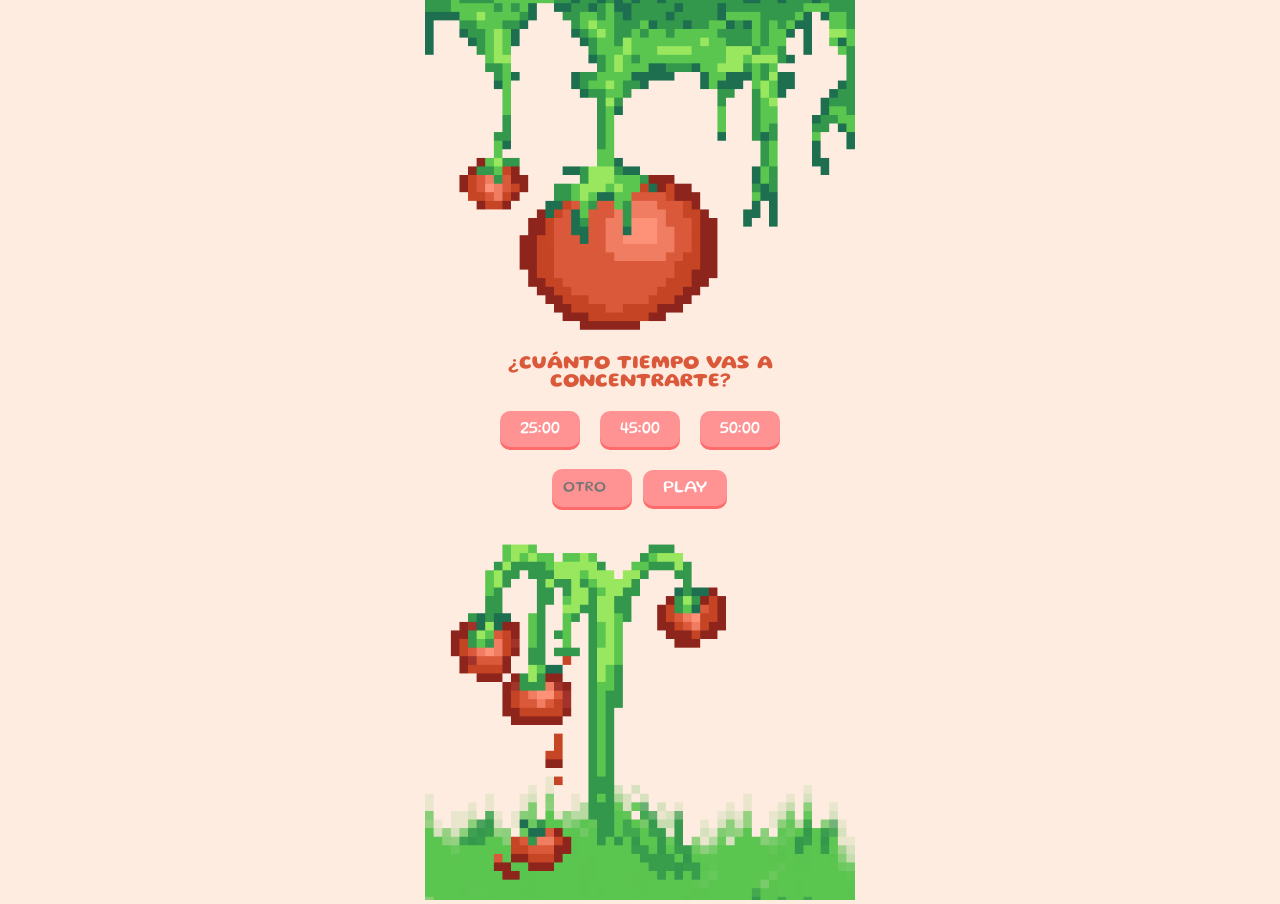
<file: index.html>
<!DOCTYPE html>
<html lang="es">
<head>
    <meta charset="UTF-8">
    <meta name="viewport" content="width=device-width, initial-scale=1.0",viewport-fit=cover">
    <title>MI POMODORO</title>
    <!-- ICONO DE APP -->
     <link rel="icon" href="icono_tomate.png">
    <link rel="apple-touch-icon" href="icono_tomate.png">
    
<link rel="preconnect" href="https://fonts.googleapis.com">
<link rel="preconnect" href="https://fonts.gstatic.com" crossorigin>
<link href="https://fonts.googleapis.com/css2?family=Gluten:wght@700&family=Matemasie&display=swap" rel="stylesheet">    <link rel="stylesheet" href="style.css">
</head>
<body>

    <div class = "pantalla-inicio">
        <img src="fotos/inicio/i1.png" class="i1-imagen" alt="i1">
        <h1> ¿CUÁNTO TIEMPO VAS A CONCENTRARTE?</h1>
        <div class = "botones-tiempo"> 
            <button class = "btn-25">25:00</button>
            <button class = "btn-45">45:00</button>
            <button class = "btn-50">50:00</button>
        </div>
        <div class = "tiempo-elegido">
            <input class="mi-input" type="number" placeholder="OTRO" step="5" min="5" max="120">
            <button class = "btn-otro">PLAY</button>

        </div>


    </div>


    <div class="pomodoro-app oculto">
     <!--   <img src="fotos/tomate/t1.png" class="tomate-imagen" alt="tomate"> -->

    
        <div class = "mensaje-texto">TU PUEDES, MÁS SE PERDIÓ EN LA GUERRA</div>
        <div class = "timer-display"></div>
        <div class = "botones-container">
            <button class="btn-play">▶︎</button>
            <button class="btn-pausa">❚❚</button>
            <button class="btn-meRindo">⏹︎</button>
        </div>
        <div class = "atras">
            <button class="btn-atras">↩︎</button>
        </div>

        <div class = "musica">
            <button class="btn-musica">♫</button>
        </div>
        

        <!-- <div class = "contador-progreso">X X X</div>*/ -->
    
    </div>

    <div class = "pantalla-decision oculto">
        <h2>¡TIEMPO!</h2>

        <div class = "botones-decision">
            <button class = "btn-descanso">DESCANSO</button>
            <button class = "btn-10mas">+10 MIN</button>
        </div>
        <div class = "atras2">
            <button class="btn-atras2">↩︎</button>
        </div>
    </div>





</body>
<script src="script.js"></script>
</html>
</file>
<file: style.css>
/* 1. Centramos todo en la pantalla */
body {
    background-color: #ffece1; /* Un crema rosado muy suave */
    display: flex;
    flex-direction: column;
    align-items: center;
    justify-content: center;
    width: 100vw;
    height: 100dvh;
    max-width: 430px; /* no se estira más de esto (para PC)*/
    margin: 0 auto;
    font-family: "Gluten", cursive;
    font-weight: bold;
}

.gluten-letra {
  font-family: "Gluten", cursive;
  font-optical-sizing: auto;
  font-weight: 700;
  font-style: normal;
  font-variation-settings:
    "slnt" 0;
}


   .i1-imagen {
    width: 100%; /* Tamaño de la imagen de inicio */
    height: 100%;
    object-fit: cover; /* mantiene proporciones sin deformarse */

}

/*PARA QUE EN EL MOVIL SE PEGUE ARRIBA */
.pantalla-inicio, .pomodoro-app, .pantalla-decision {
    padding-top: env(safe-area-inset-top);
}


.pantalla-inicio {

    position: relative; /* Para posicionar la imagen del tomate dentro de esta caja */
    width: 100vw;
    height: 100dvh;
    background-color: #ffece1;
    text-align: center;
    max-width: 430px; /* no se estira más de esto (para PC)*/
    margin: 0 auto;

    h1 {
        position: absolute; /* Para colocar el tiempo sobre la imagen del tomate */
        top: 38%; /* Centrar verticalmente */
        left: 0%; /* Centrar horizontalmente */
        font-size: 20px;
        color: #DB593B;


        padding: 0 20px; /* espacio a los lados solo en el título */
    }
}

.pantalla-decision {

    position: relative; /* Para posicionar la imagen del tomate dentro de esta caja */
    width: 100vw;
    height: 100dvh;
    background-image: url('fotos/zumo/z5.png');
    background-size: contain;
    background-repeat: no-repeat; 
    background-position: center;
    background-color: #ffece1;
    text-align: center;
    max-width: 430px; /* no se estira más de esto (para PC)*/
    margin: 0 auto;

    h2 {
        position: absolute; /* Para colocar el tiempo sobre la imagen del tomate */
        top: 35%;
        left: 50%;
        transform: translateX(-50%);
        font-size: 50px;
        color: #bbf7ce;
        text-shadow: 3px 3px 1px #4d9c66;

 

        padding: 0 20px; /* espacio a los lados solo en el título */
    }
}


/* 2. Le damos forma a la "caja" de la App */
.pomodoro-app {

    position: relative; /* Para posicionar la imagen del tomate dentro de esta caja */
    width: 100vw;
    height: 100dvh;
    background-color: #ffece1;

    background-image: url('fotos/tomate/t1.png');
    background-size: contain;    /* no se deforma */
    background-repeat: no-repeat;
    background-position: center;
    background-color: #ffece1;   /* el color de fondo si sobra espacio */

}

.mensaje-texto {
    position: absolute; /* Para colocar el mensaje sobre la imagen del tomate */
    top: 25%; /* Posiciona el mensaje hacia la parte superior */
    
    left: 50%;
    transform: translateX(-50%);
    width: 90%;
    text-align: center;
    
    font-family: "Gluten", cursive;
    font-size: 18px;
    color: #7a2222;
    margin-bottom: 20px;
    font-weight: bold;
    font-size: 19px;
}

/* 3. Hacemos el tiempo GRANDE */
.timer-display {

    position: absolute; /* Para colocar el tiempo sobre la imagen del tomate */
    top: 10%; /* Centrar verticalmente */
    left: 50%;
    transform: translateX(-50%);

    font-family: "Gluten", cursive;
    font-size: 80px;
    color: #DB593B;
    font-weight: bold;

}

.botones-container {
    
    display: flex; /* Para colocar los botones en fila */
    gap: 10px; /* Espacio entre los botones */
    justify-content: center; /* Centra los botones horizontalmente */
    margin: 10px 0; /* Espacio entre el display y los botones */
    position: absolute; /* Para posicionar los botones dentro de la caja */
    top: 85%; /* Posiciona los botones hacia la parte inferior */
        left: 50%;
    transform: translateX(-50%);
    
     
    button {
        font-family: "Gluten", cursive;
        background-color: #ff9393;
        color: white;
        border: none;
        padding: 10px 20px;
        border-radius: 10px;
        cursor: pointer; /* Manita al pasa el ratón*/
        font-size: 18px;
        margin: 5px;
        box-shadow: 0px 3px 0px #ff6b6b; /* Sombra tipo botón de dibujo */
        transition: all 0.2s ease; /* Transición suave para el efecto hover (ease: acelera-frena-acelera) */
        
    }

    button:hover { /* Efecto al pasar el ratón por encima */
        background-color: #ff6b6b; /* Cambia a un rojo más fuerte al pasar el ratón */
        transform: translateY(2px); /* Se hunde un poquito al tocarlo */
        box-shadow: 0px 1px 0px #ff8686; /* Sombra más grande al pasar el ratón */
    }


}

/*BOTONES PANTALLA INICIO*/
.botones-tiempo {
    
    display: flex; /* Para colocar los botones en fila */
    gap: 10px; /* Espacio entre los botones */
    justify-content: center; /* Centra los botones horizontalmente */
    margin: 10px 0; /* Espacio entre el display y los botones */

    position: absolute; /* Para colocar el tiempo sobre la imagen del tomate */
    top: 44%; /* Centrar verticalmente */
    
    left: 50%;
    transform: translateX(-50%);

    

    
    button {
        font-family: "Gluten", cursive;
        background-color: #ff9393;
        color: white;
        border: none;
        padding: 10px 20px;
        border-radius: 10px;
        cursor: pointer; /* Manita al pasa el ratón*/
        font-size: 18px;
        margin: 5px;
        box-shadow: 0px 3px 0px #ff6b6b; /* Sombra tipo botón de dibujo */
        transition: all 0.2s ease; /* Transición suave para el efecto hover (ease: acelera-frena-acelera) */
        
    }

    button:hover { /* Efecto al pasar el ratón por encima */
        background-color: #ff6b6b; /* Cambia a un rojo más fuerte al pasar el ratón */
        transform: translateY(2px); /* Se hunde un poquito al tocarlo */
        box-shadow: 0px 1px 0px #ff8686; /* Sombra más grande al pasar el ratón */
    }

}

.tiempo-elegido {
    
    display: flex; /* Para colocar los botones en fila */
    gap: 10px; /* Espacio entre los botones */
    justify-content: center; /* Centra los botones horizontalmente */
    margin: 10px 0; /* Espacio entre el display y los botones */

    position: absolute; /* Para colocar el tiempo sobre la imagen del tomate */
    top: 51%; /* Centrar verticalmente */
    left: 50%; /* Centrar horizontalmente */
    transform: translateX(-50%);

    button {        

        font-family: "Gluten", cursive;
        background-color: #ff9393;
        color: white;
        border: none;
        padding: 10px 20px;
        border-radius: 10px;
        cursor: pointer; /* Manita al pasa el ratón*/
        font-size: 18px;
        margin: 1px;
        box-shadow: 0px 3px 0px #ff6b6b; /* Sombra tipo botón de dibujo */
        transition: all 0.2s ease; /* Transición suave para el efecto hover (ease: acelera-frena-acelera) */
        
        
    }

    button:hover { /* Efecto al pasar el ratón por encima */
        background-color: #ff6b6b; /* Cambia a un rojo más fuerte al pasar el ratón */
        transform: translateY(2px); /* Se hunde un poquito al tocarlo */
        box-shadow: 0px 1px 0px #ff8686; /* Sombra más grande al pasar el ratón */
    }

    .mi-input {
        font-family: "Gluten", cursive;
        background-color: #ff9393;
        color: white;
        border: none;
        padding: 10px 10px;
        border-radius: 10px;
        font-size: 15px;
        width: 60px;
        text-align: center;
        box-shadow: 0px 3px 0px #ff6b6b; /* Sombra tipo botón de dibujo */
        transition: all
        0.2s ease; /* Transición suave para el efecto hover (ease: acelera-frena-acelera) */
    }

    .mi-input:hover { /* Efecto al pasar el ratón por encima */
        background-color: #ff6b6b; /* Cambia a un rojo más fuerte al pasar el ratón */
        transform: translateY(2px); /* Se hunde un poquito al tocarlo */
        box-shadow: 0px 1px 0px #ff8686; /* Sombra más grande al pasar el ratón */
    }

}

.atras, .atras2 {
    
    display: flex; /* Para colocar los botones en fila */
    gap: 10px; /* Espacio entre los botones */
    justify-content: center; /* Centra los botones horizontalmente */
    margin: 10px 0; /* Espacio entre el display y los botones */
    /*POSICION*/
    position: absolute; /* Para posicionar los botones dentro de la caja */
    top: 3%; /* Posiciona los botones hacia la parte inferior */
    left: 9.5%; /* Centra horizontalmente */


    
    button {
        font-family: "Gluten", cursive;
        background-color: #ff9393;
        color: white;
        border: none;
        padding: 10px 20px;
        border-radius: 10px;
        cursor: pointer; /* Manita al pasa el ratón*/
        font-size: 18px;
        margin: 5px;
        box-shadow: 0px 3px 0px #ff6b6b; /* Sombra tipo botón de dibujo */
        transition: all 0.2s ease; /* Transición suave para el efecto hover (ease: acelera-frena-acelera) */
        
    }

    button:hover { /* Efecto al pasar el ratón por encima */
        background-color: #ff6b6b; /* Cambia a un rojo más fuerte al pasar el ratón */
        transform: translateY(2px); /* Se hunde un poquito al tocarlo */
        box-shadow: 0px 1px 0px #ff8686; /* Sombra más grande al pasar el ratón */
    }
}

.musica {
    
    display: flex; /* Para colocar los botones en fila */
    gap: 10px; /* Espacio entre los botones */
    justify-content: center; /* Centra los botones horizontalmente */
    margin: 10px 0; /* Espacio entre el display y los botones */
    /*POSICION*/
    position: absolute; /* Para posicionar los botones dentro de la caja */
    top: 3%; /* Posiciona los botones hacia la parte inferior */
    left: 79.5%; /* Centra horizontalmente */


    
    button {
        font-family: "Gluten", cursive;
        background-color: #ff9393;
        color: white;
        border: none;
        padding: 10px 20px;
        border-radius: 10px;
        cursor: pointer; /* Manita al pasa el ratón*/
        font-size: 18px;
        margin: 5px;
        box-shadow: 0px 3px 0px #ff6b6b; /* Sombra tipo botón de dibujo */
        transition: all 0.2s ease; /* Transición suave para el efecto hover (ease: acelera-frena-acelera) */
        
    }

    button:hover { /* Efecto al pasar el ratón por encima */
        background-color: #ff6b6b; /* Cambia a un rojo más fuerte al pasar el ratón */
        transform: translateY(2px); /* Se hunde un poquito al tocarlo */
        box-shadow: 0px 1px 0px #ff8686; /* Sombra más grande al pasar el ratón */
    }
}


.botones-decision {
       display: flex; /* Para colocar los botones en fila */
    gap: 10px; /* Espacio entre los botones */
    justify-content: center; /* Centra los botones horizontalmente */
    margin: 10px 0; /* Espacio entre el display y los botones */
    /*POSICION*/
    position: absolute; /* Para posicionar los botones dentro de la caja */
    top: 50%; /* Posiciona los botones hacia la parte inferior */
    left: 50%;
    transform: translateX(-50%);


    
    button {
        font-family: "Gluten", cursive;
        background-color: #6fd18d;
        color: white;
        border: none;
        padding: 10px 20px;
        border-radius: 10px;
        cursor: pointer; /* Manita al pasa el ratón*/
        font-size: 18px;
        margin: 5px;
        box-shadow: 0px 3px 0px #4d9c66; /* Sombra tipo botón de dibujo */
        transition: all 0.2s ease; /* Transición suave para el efecto hover (ease: acelera-frena-acelera) */
        
    }

    button:hover { /* Efecto al pasar el ratón por encima */
        background-color: #4d9c66; /* Cambia a un verde más fuerte al pasar el ratón */
        transform: translateY(2px); /* Se hunde un poquito al tocarlo */
        box-shadow: 0px 1px 0px #4d9c66; /* Sombra más grande al pasar el ratón */
    }
}




/* UTILIDADES */
.oculto {
    display: none;
}
</file>
